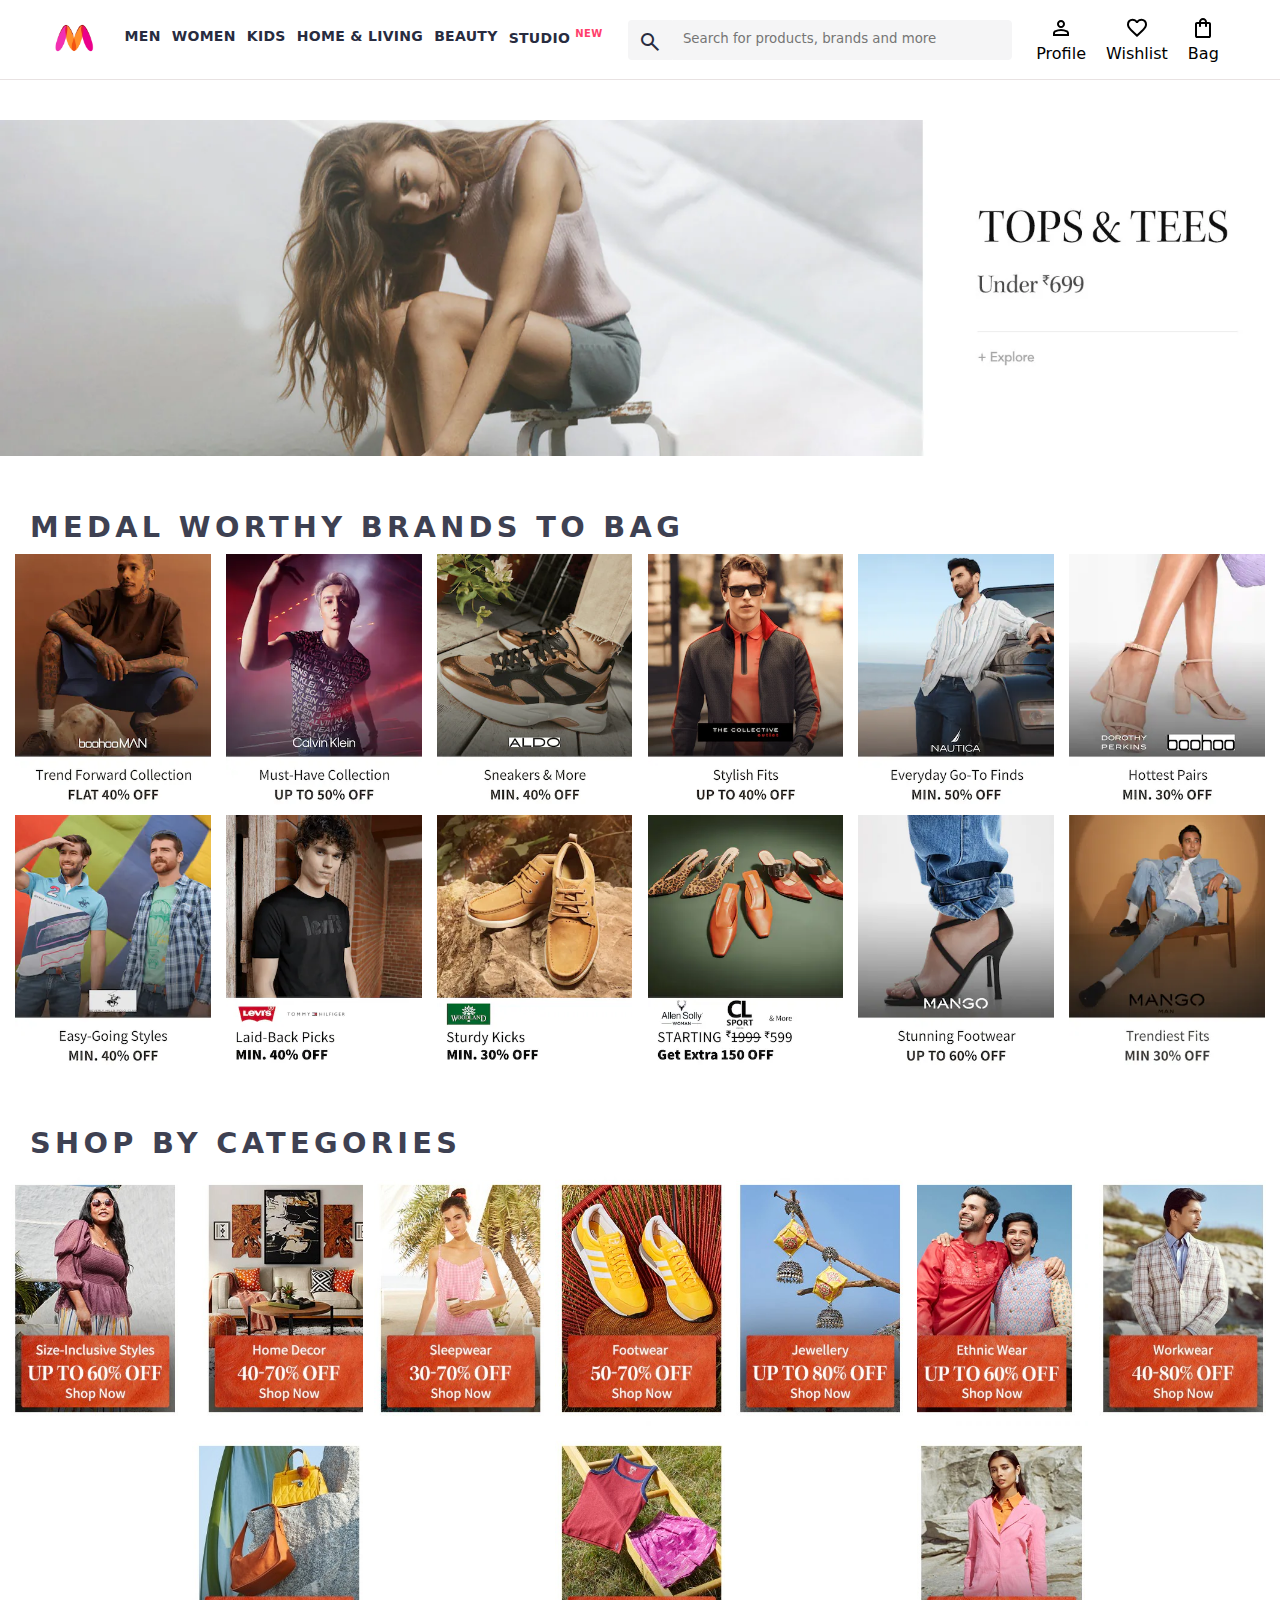
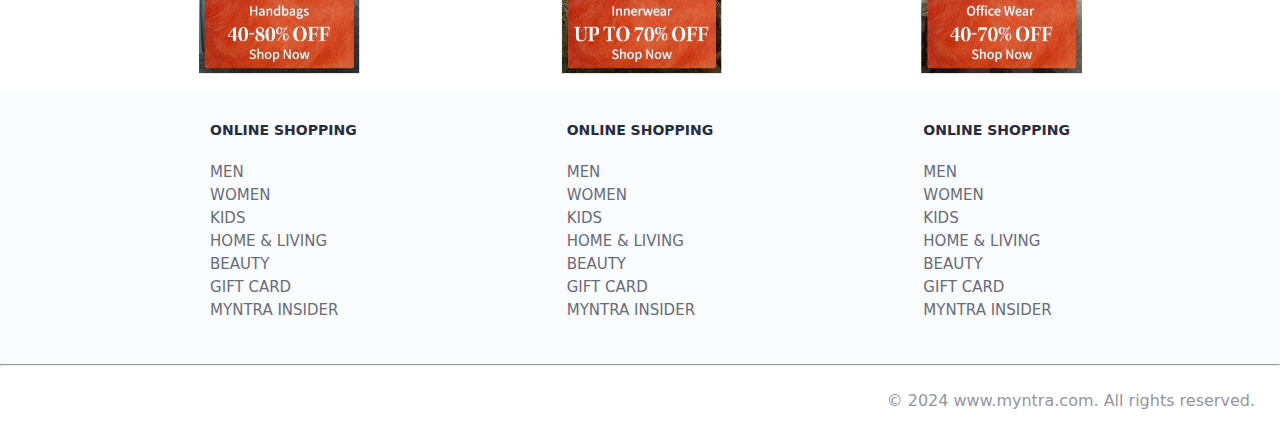
<file: HTML/index.html>
<!DOCTYPE html>
<html lang="en">
<head>
    <link rel="stylesheet" href="/CSS/index.css">
    <link rel="stylesheet" href="https://fonts.googleapis.com/css2?family=Material+Symbols+Outlined:opsz,wght,FILL,GRAD@20..48,100..700,0..1,-50..200&icon_names=search" />
    <title>Myntra Clone</title>
</head>
<body>
    <header>
        <div class="logo_container">
            <a href="#"><img class="myntra_home" src="/image/myntra_logo.webp"></a>
        </div>
        <div class="nav_bar">
            <a href="#">Men</a>
            <a href="#">Women</a>
            <a href="#">Kids</a>
            <a href="#">Home & Living</a>
            <a href="#">Beauty</a>
            <a href="#">Studio <sup>New</sup></a>
            
        </div>
        <div class="search_bar">
            <span class="material-symbols-outlined search_icon">
                search
                </span>
                <input placeholder="Search for products, brands and more" class="search_input">

        </div>

        <div class="action_bar" id="action">
            <div class="action_container">
                <div class="action_item">
                    <span class="action_icon"><img src="/image/profile.svg" alt="Profile"></span>
                    <span class="action_namee">Profile</span>
                </div>
                <div class="action_item">
                    <span class="action_icon"><img src="/image/heart.svg" alt="Heart"></span>
                    <span class="action_namee">Wishlist</span>
                </div>
                <div class="action_item">
                    <span class="action_icon"><img src="/image/bag.svg" alt="Bag"></span>
                    <span class="action_namee">Bag</span>
                </div>
            </div>
        </div>
    </header>
    <main>
        <div class="banner_container">
            <img class="banner_image" src="/image/banner.jpg" alt="Main Banner">
        </div>
        <div class="category_heading">Medal worthy brands to bag</div>
        <div class="category_items">
            <a href="#"> <img src="/image/offers/1.png" class="sale_item"></a>
            <a href="#"> <img src="/image/offers/2.png" class="sale_item"></a>
            <a href="#"> <img src="/image/offers/3.png" class="sale_item"></a>
            <a href="#"> <img src="/image/offers/4.png" class="sale_item"></a>
            <a href="#"> <img src="/image/offers/5.png" class="sale_item"></a>
            <a href="#"> <img src="/image/offers/6.png" class="sale_item"></a>
            <a href="#"> <img src="/image/offers/7.png" class="sale_item"></a>
            <a href="#"> <img src="/image/offers/8.png" class="sale_item"></a>
            <a href="#"> <img src="/image/offers/9.png" class="sale_item"></a>
            <a href="#"> <img src="/image/offers/10.png" class="sale_item"></a>
            <a href="#"> <img src="/image/offers/11.png" class="sale_item"></a>
            <a href="#"> <img src="/image/offers/12.png" class="sale_item"></a>
        </div>


        <div class="category_heading">Shop by categories</div>
        <div class="category_items">
            <a href="#"> <img src="/image/categories/1.jpg" class="sale_item"></a>
            <a href="#"> <img src="/image/categories/2.jpg" class="sale_item"></a>
            <a href="#"> <img src="/image/categories/3.jpg" class="sale_item"></a>
            <a href="#"> <img src="/image/categories/4.jpg" class="sale_item"></a>
            <a href="#"> <img src="/image/categories/5.jpg" class="sale_item"></a>
            <a href="#"> <img src="/image/categories/6.jpg" class="sale_item"></a>
            <a href="#"> <img src="/image/categories/7.jpg" class="sale_item"></a>
            <a href="#"> <img src="/image/categories/8.jpg" class="sale_item"></a>
            <a href="#"> <img src="/image/categories/9.jpg" class="sale_item"></a>
            <a href="#"> <img src="/image/categories/10.jpg" class="sale_item"></a>
          
          
            </div>
    </main>
    <footer> 
        <div class="footer_container">
            <div class="footer-column">
                <h3>Online Shopping</h3>
                <a href="#">Men</a>
            <a href="#">Women</a>
            <a href="#">Kids</a>
            <a href="#">Home & Living</a>
            <a href="#">Beauty</a>
            <a href="#">Gift card</a>
            <a href="#">Myntra insider</a>
            
            

            </div>

            <div class="footer-column">
                <h3>Online Shopping</h3>
                <a href="#">Men</a>
            <a href="#">Women</a>
            <a href="#">Kids</a>
            <a href="#">Home & Living</a>
            <a href="#">Beauty</a>
            <a href="#">Gift card</a>
            <a href="#">Myntra insider</a>
            
            

            </div>

            <div class="footer-column">
                <h3>Online Shopping</h3>
                <a href="#">Men</a>
            <a href="#">Women</a>
            <a href="#">Kids</a>
            <a href="#">Home & Living</a>
            <a href="#">Beauty</a>
            <a href="#">Gift card</a>
            <a href="#">Myntra insider</a>
            
            

            </div>
        </div>
        <hr>
        <div class="copyright">© 2024 www.myntra.com. All rights reserved.</div>


    </footer>
</body>
</html>
</file>
<file: CSS/index.css>
*{
    margin: 0px;
    padding: 0px;
    font-family: system-ui, -apple-system, BlinkMacSystemFont, 'Segoe UI', Roboto, Oxygen, Ubuntu, Cantarell, 'Open Sans', 'Helvetica Neue', sans-serif;
    box-sizing: border-box;
}

header{
    display: flex;
    background-color: #ffff;
    height: 80px;
    justify-content: space-between;
    align-items: center;
    border-bottom: 1px solid #e8e2e2 ;
    
    
}
.myntra_home{
    height: 36px;
   
}
.logo_container{
    margin-left: 4%;

}
.action_bar{
    margin-right: 4%;
}
.nav_bar{
    display: flex;
    min-width: 500px;
    justify-content: space-evenly;
}
.nav_bar a{
    font-size: 14px;
    letter-spacing: .3px;
    color: #282c3f;
   font-weight: 700;
    text-transform: uppercase;
    text-decoration: none;
    padding: 27px 0;
    border-bottom: 5px solid #ffff;
    
}
.nav_bar a:hover{
    border-bottom: 5px solid #f54e77;

}
.nav_bar a sup{
    color: #ff3f6c;
    font-size: 10px;
}

.search_bar{
    height: 40px;
    min-width: 200px;
    width: 30%;
    display: flex;
    align-items: center;
    
    

}
.search_icon{
    height: 20px;
    padding: 10px;
    box-sizing: content-box;
    background-color: #f5f5f6;
    color: #282c3f;
    font-weight: 300;
    border-radius:4px 0 0 4px;

    
}
.search_input{
    background-color: #f5f5f6;
    color: #696e79;
   flex-grow: 1;
   height: 40px;
   border: 0;
   border-radius: 0 4px 4px 0;
   border: 1px solid #f5f5f6;
   padding: 8px 10px 10px;
}
.action_container {
    display: flex;
}

.action_item {
    display: flex;
    flex-direction: column; /* Stack items vertically */
    align-items: center; /* Center items horizontally */
    margin: 0 10px;
    height: 20px;
    justify-content: center;
    
 /* Add some spacing between items */
}
.action_bar{
    min-width: 200px;
    justify-content:space-evenly ;
}


/* main */
.banner_container{
    margin: 40px 0;
}

.banner_image{
    width: 100%;
}

.category_heading{
    text-transform: uppercase;
    color: #3e4152;
    letter-spacing: .15em;
    font-size: 1.8em;
    margin: 50px 0 10px 30px;
    max-height: 5em;
    font-weight: 700;
}   

.category_items{
    display: flex;
    flex-wrap:wrap;
    justify-content: space-evenly;
  
}

.sale_item {
    height: 257px;
    flex-basis: 100%; /* Make each item take up the full width of the screen */
    /* or */
    flex-grow: 1; /* Make each item take up an equal amount of space */
}

/* footer */

.footer_container{
    padding: 30px 0px 40px 0px;
    background: #fafbfc;
    display: flex;
    justify-content: space-evenly;
    text-transform: uppercase;

}
.footer-column{
    display: flex;
    flex-direction: column;
}
.footer-column a{
    color: #696b79;
    font-size: 15px;
    text-decoration: none;
    padding-bottom: 5px;
}
.footer-column h3{
    color: #282c3f;
    font-size: 14px;
    margin-bottom: 25px;
}

.copyright{
    color: #94969f;
    text-align: end;
   margin: 25px

}
</file>
